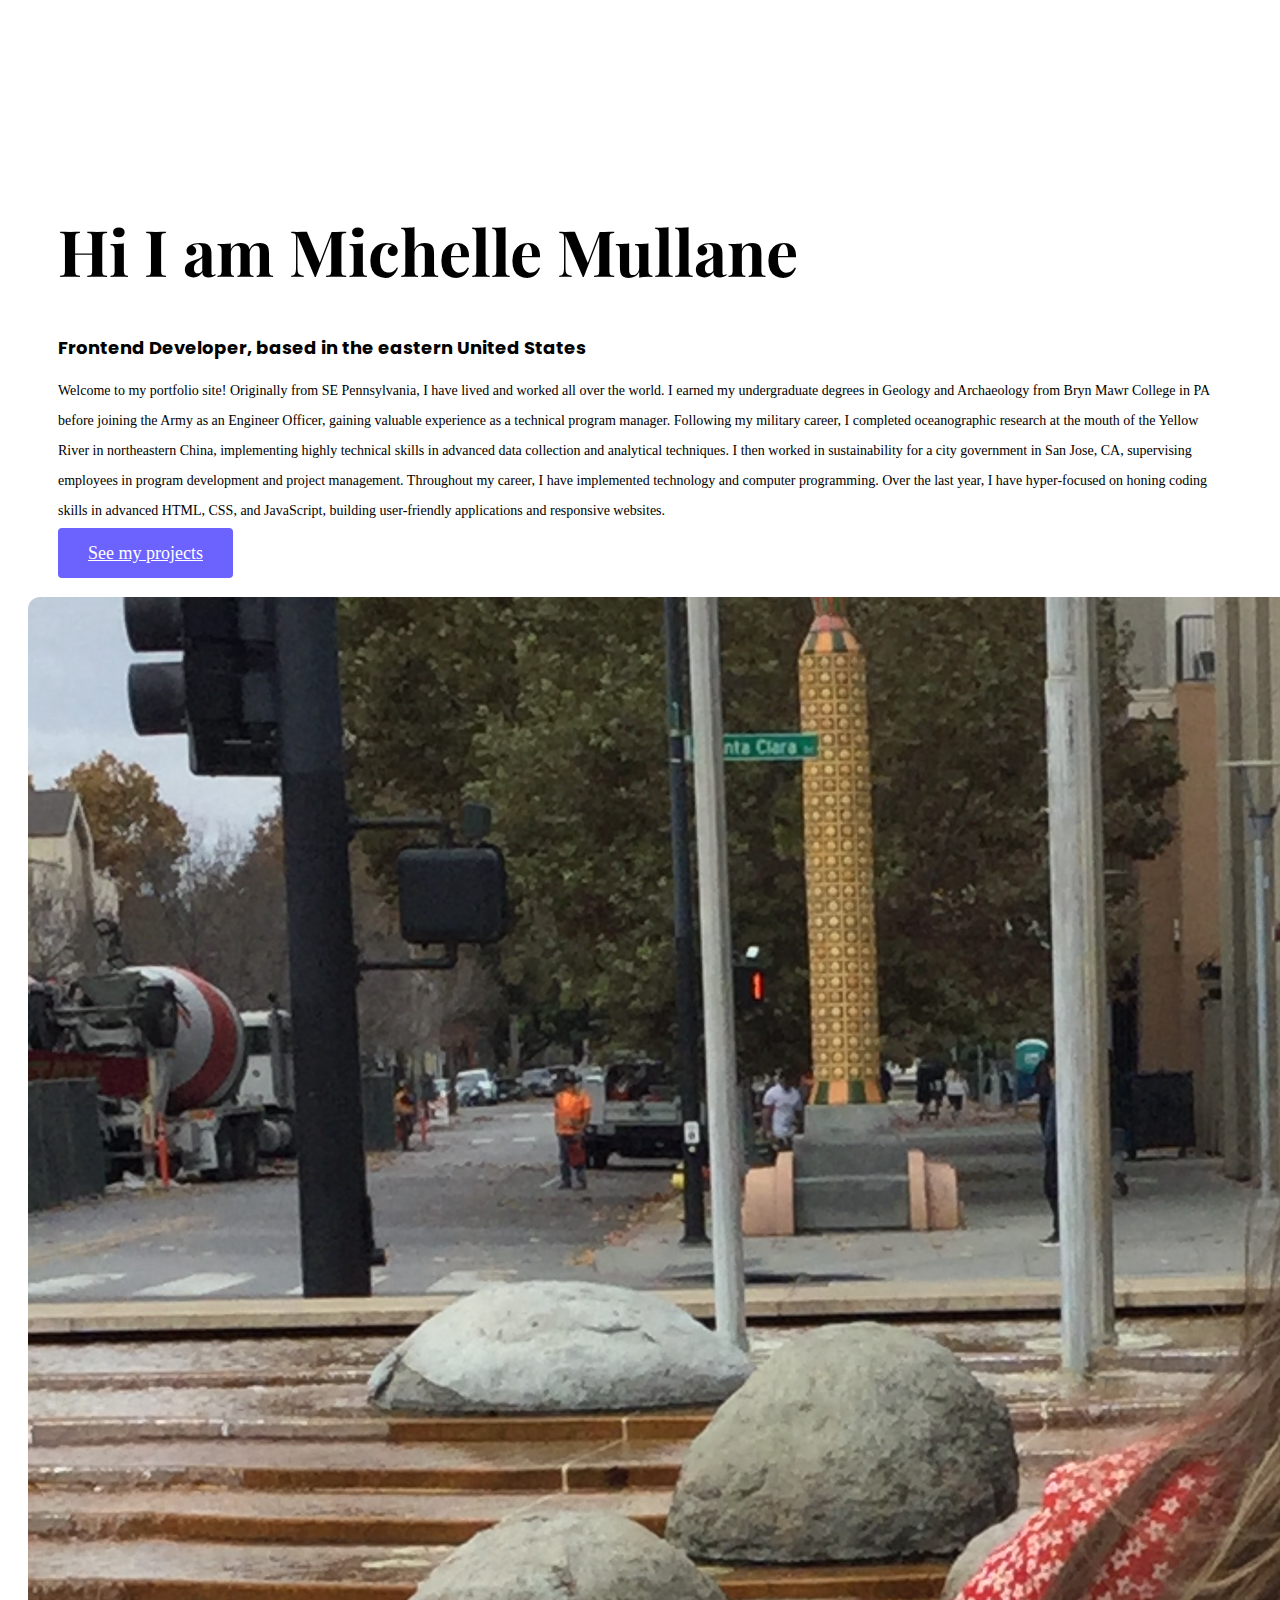
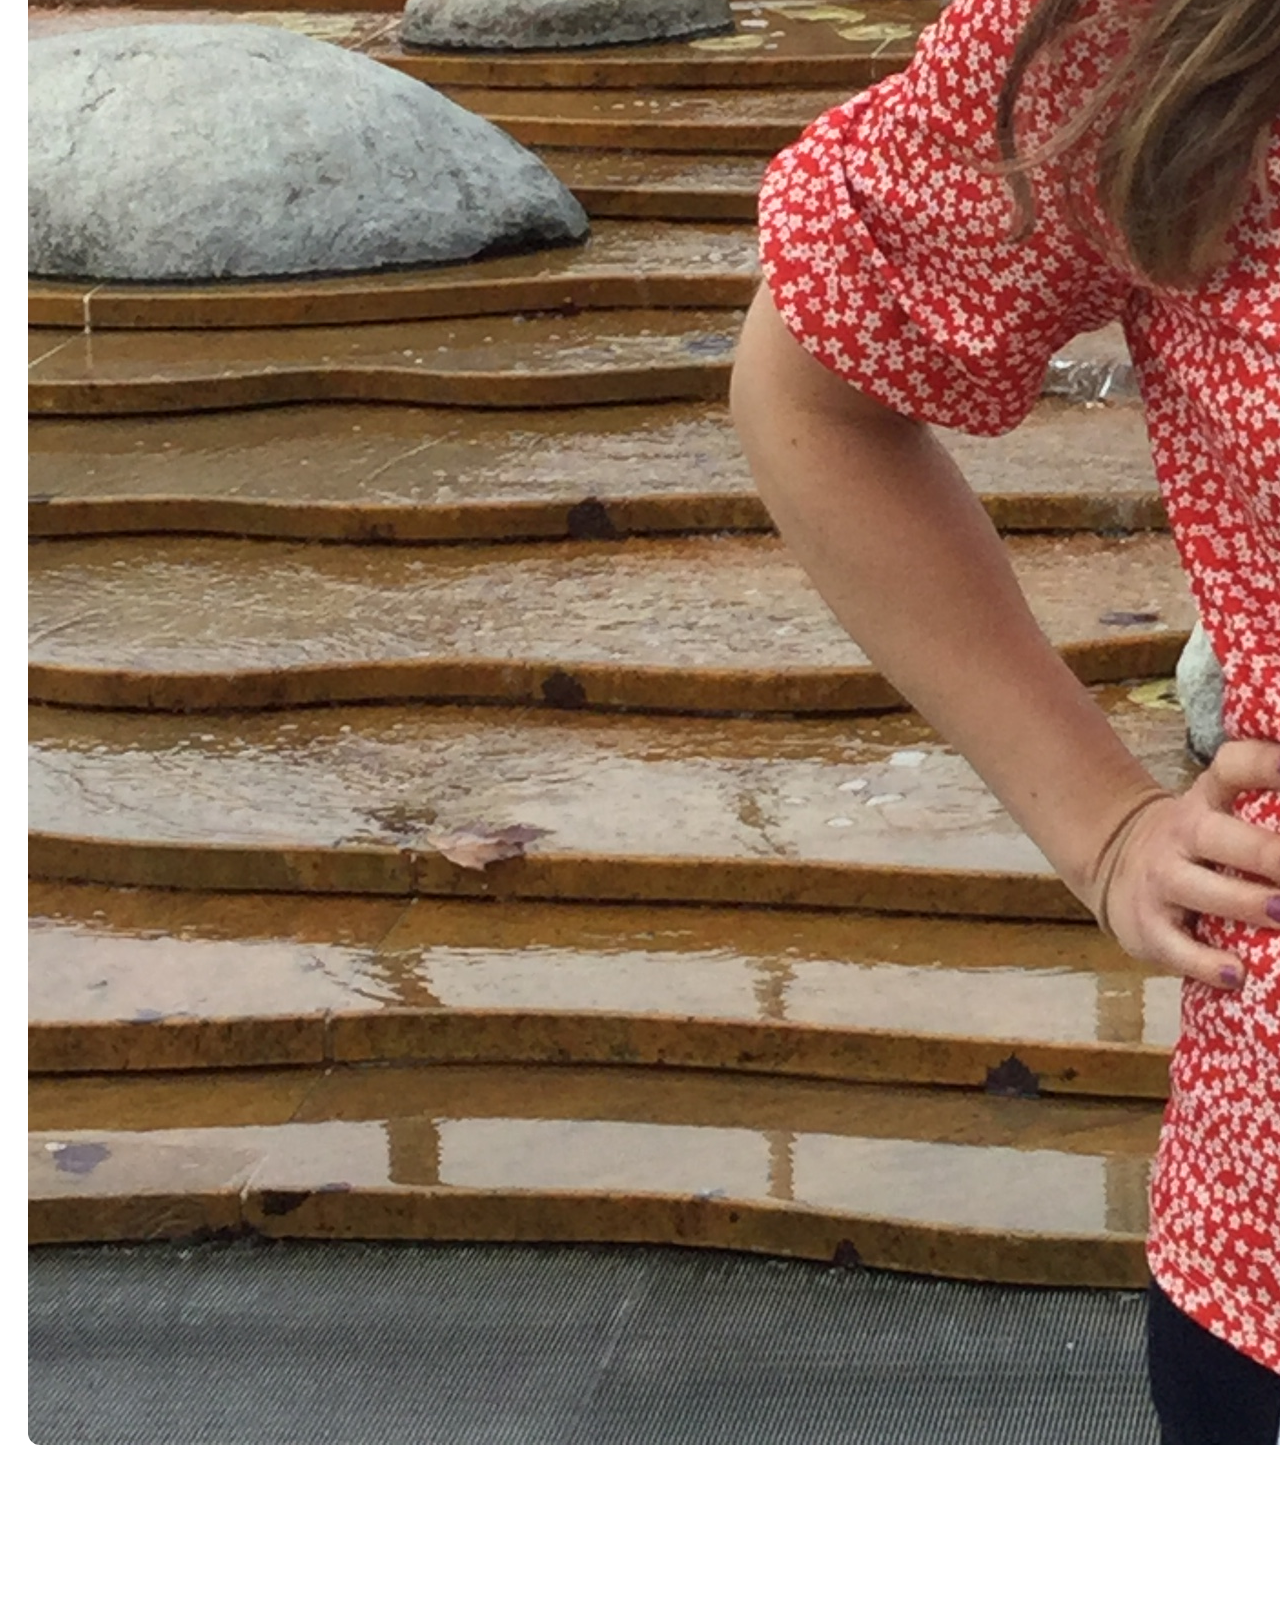
<file: about.html>
<!DOCTYPE html>
<html lang="en">
  <head>
    <meta charset="UTF-8" />
    <meta http-equiv="X-UA-Compatible" content="IE=edge" />
    <meta name="viewport" content="width=device-width, initial-scale=1.0" />
    <title>Michelle Mullane | About</title>
    <!-- CSS only -->
    <link
      href="https://cdn.jsdelivr.net/npm/bootstrap@5.2.0-beta1/dist/css/bootstrap.min.css"
      rel="stylesheet"
      integrity="sha384-0evHe/X+R7YkIZDRvuzKMRqM+OrBnVFBL6DOitfPri4tjfHxaWutUpFmBp4vmVor"
      crossorigin="anonymous"
    />
    <link rel="preconnect" href="https://fonts.googleapis.com" />
    <link rel="preconnect" href="https://fonts.gstatic.com" crossorigin />
    <link
      href="https://fonts.googleapis.com/css2?family=Playfair+Display:wght@700&family=Poppins:wght@400;500;700&display=swap"
      rel="stylesheet"
    />
    <link rel="stylesheet" href="/style/styles.css" />

    <!-- JavaScript Bundle with Popper -->
    <script
      src="https://cdn.jsdelivr.net/npm/bootstrap@5.2.0-beta1/dist/js/bootstrap.bundle.min.js"
      integrity="sha384-pprn3073KE6tl6bjs2QrFaJGz5/SUsLqktiwsUTF55Jfv3qYSDhgCecCxMW52nD2"
      crossorigin="anonymous"
    ></script>
    <link rel="stylesheet" href="/style/styles.css" />
  </head>
  <body>
    <div class="content-container container">
      <div class="row">
        <div class="col-lg-6">
          <div class="content">
            <h1 class="mb-4">Hi I am Michelle Mullane</h1>
            <h2 class="mb-4">
              Frontend Developer, based in the eastern United States
            </h2>
            <p class="mb-4">
              Welcome to my portfolio site! Originally from SE Pennsylvania, I
              have lived and worked all over the world. I earned my
              undergraduate degrees in Geology and Archaeology from Bryn Mawr
              College in PA before joining the Army as an Engineer Officer,
              gaining valuable experience as a technical program manager.
              Following my military career, I completed oceanographic research
              at the mouth of the Yellow River in northeastern China,
              implementing highly technical skills in advanced data collection
              and analytical techniques. I then worked in sustainability for a
              city government in San Jose, CA, supervising employees in program
              development and project management. Throughout my career, I have
              implemented technology and computer programming. Over the last
              year, I have hyper-focused on honing coding skills in advanced
              HTML, CSS, and JavaScript, building user-friendly applications and
              responsive websites.
            </p>
            <a href="" class="btn btn-branding">See my projects</a>
          </div>
        </div>
        <div class="col-lg-6">
          <img
            src="images/profile.jpeg"
            class="img-fluid about-section-image"
            alt=""
          />
        </div>
      </div>
    </div>
  </body>
</html>
</file>
<file: style/styles.css>
:root {
  --branding-color: #6c63ff;
  --secondary-color: #f9f7fe;
  --heading-font-family: "Playfair Display", serif;
  --default-font-family: "Poppins", sans-serif;
}

h1,
h2,
h3,
h4,
h5,
h6 {
  color: black;
  font-family: var(--heading-font-family);
  font-weight: bold;
}

h1 {
  font-size: 96px;
}

h2 {
  font-size: 64px;
}

p {
  font-weight: normal;
  font-size: 16px;
  line-height: 30px;
}

.hero {
  background: var(--secondary-color);
  text-align: center;
  padding: 160px 20px;
  font-size: 36px;
}

.hero p {
  font-size: 36px;
  font-weight: bold;
  margin: 0;
  color: #272142;
}

.hero h2 {
  font-family: var(--default-font-family);
  font-weight: normal;
  line-height: 1.5;
  font-size: 24px;
}

.content-container {
  padding: 160px 20px;
}

.content h1 {
  font-size: 64px;
  line-height: 80px;
}

.content h2 {
  font-size: 18px;
  font-family: var(--default-font-family);
}

.content h3 {
  font-size: 24px;
  line-height: 1.5;
  font-family: var(--default-font-family);
  margin: 20px 0 0;
}

.content p {
  font-size: 14px;
}

.content {
  margin: 30px;
}

.about-section-image {
  border-radius: 12px;
}

.btn-branding {
  background: var(--branding-color);
  border-radius: 4px;
  color: white;
  font-size: 18px;
  line-height: 27px;
  padding: 15px 30px;
}

.btn-branding-outline {
  color: var(--branding-color);
  border: 1px solid var(--branding-color);
  border-radius: 4px;
  font-size: 18px;
  line-height: 27px;
  padding: 15px 30px;
}

.project-description {
  padding: 120px 60px;
}

.logo {
  max-height: 75px;
  /* lato regular font  */
}

nav {
  padding: 20px 0;
}

nav ul {
  padding: 20px 0;
  margin: 0;
}

nav li {
  display: inline;
  list-style: none;
  line-height: 42px;
  margin-left: 15px;
}

nav a {
  text-decoration: none;
  color: #272142;
  transition: all 100ms ease-in-out;
}

nav a:hover,
nav li.active a {
  color: var(--branding-color);
}

@media (max-width: 900px) {
  h1,
  h2 {
    font-size: 44px;
    line-height: 56px;
  }

  h2 {
    line-height: 1;
  }

  .hero {
    padding: 80px 20px;
  }

  .content {
    text-align: center;
    padding: 0;
  }

  .project-description {
    padding: 0;
    text-align: center;
  }

  nav a {
    font-size: 14px;
  }
}
</file>
